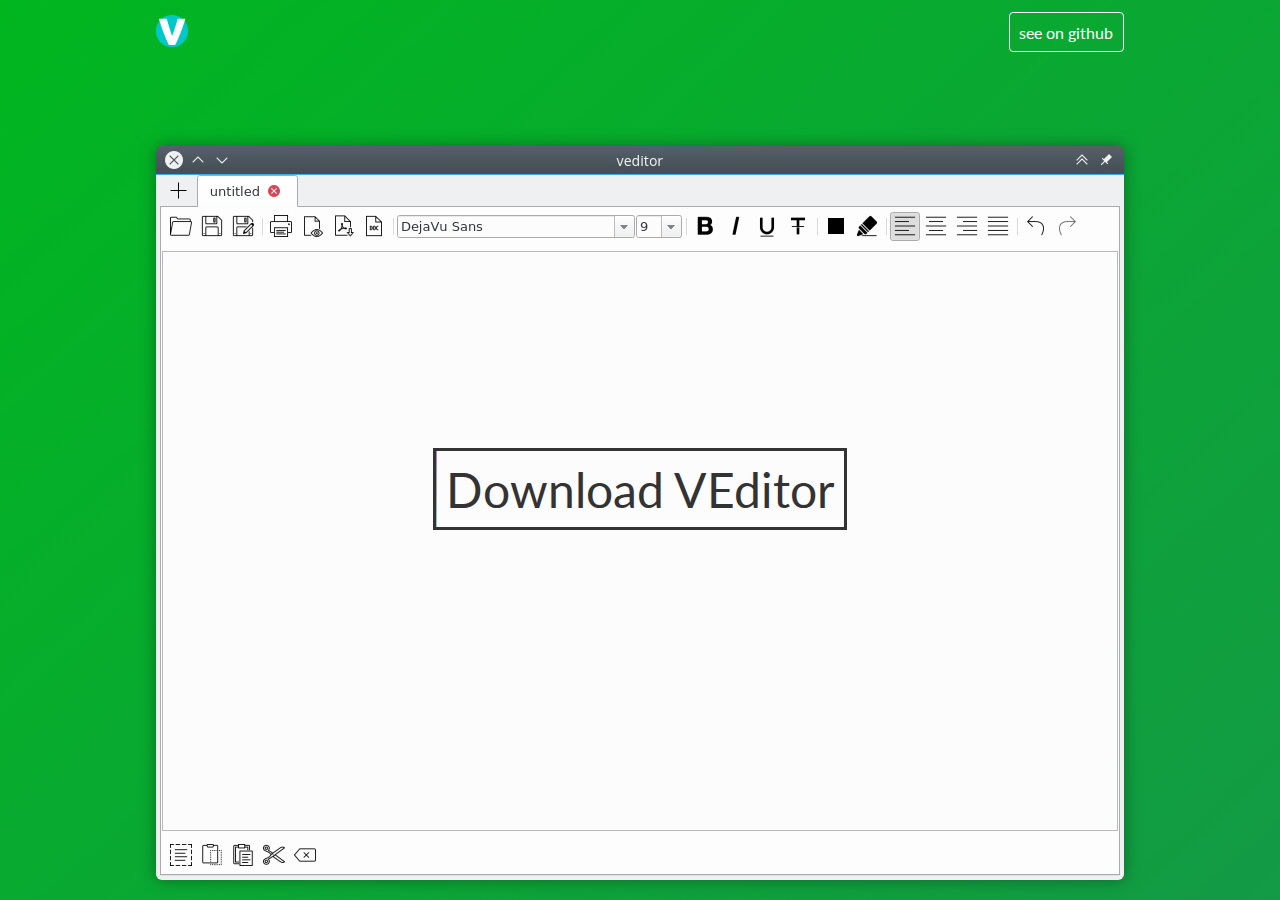
<file: index.html>
<!DOCTYPE html>
<html>
    
    <head>
        <meta charset="utf-8">
        <meta http-equiv="X-UA-Compatible" content="IE=edge">
        <title>VEditor</title>
        <meta name="description" content="VEditor, a simple, lightweight and fast text editor">
        <link rel="stylesheet" href="style.css">
        <link href="https://fonts.googleapis.com/css?family=Lato" rel="stylesheet"> 
    </head>
    
    <body>
        
        <script>
          (function(i,s,o,g,r,a,m){i['GoogleAnalyticsObject']=r;i[r]=i[r]||function(){
          (i[r].q=i[r].q||[]).push(arguments)},i[r].l=1*new Date();a=s.createElement(o),
          m=s.getElementsByTagName(o)[0];a.async=1;a.src=g;m.parentNode.insertBefore(a,m)
          })(window,document,'script','https://www.google-analytics.com/analytics.js','ga');

          ga('create', 'UA-104312452-1', 'auto');
          ga('send', 'pageview');

        </script>
        
        <div id="fb-root"></div>
        <script>(function(d, s, id) {
          var js, fjs = d.getElementsByTagName(s)[0];
          if (d.getElementById(id)) return;
          js = d.createElement(s); js.id = id;
          js.src = "//connect.facebook.net/fr_FR/sdk.js#xfbml=1&version=v2.10";
          fjs.parentNode.insertBefore(js, fjs);
        }(document, 'script', 'facebook-jssdk'));
        </script>
        
        <header>
            
            <div id="headerContainer">
            
                <a href="index.html"><img src="VEditor.png" alt="logo"/></a>

                <a href="https://github.com/vince995/VEditorSrc/" data-text="voir sur github" id="github">see on github</a>
            
            </div>
            
        </header>
        
        <section id="sectionDownload">
            
            <a href="download.html" id="download" data-text="Download VEditor">Download VEditor</a>
            
            <img src="VEditorCap.jpeg" alt="screen VEditor" >
            
        </section>
        
        <footer>
            
            <section>
                
                <div class="fb-like" data-href="https://www.facebook.com/VEditorPage/" data-layout="box_count" data-action="like" data-size="small" data-show-faces="true" data-share="true"></div>
                
            </section>
            
        </footer>
        
    </body>
    
</html>
</file>
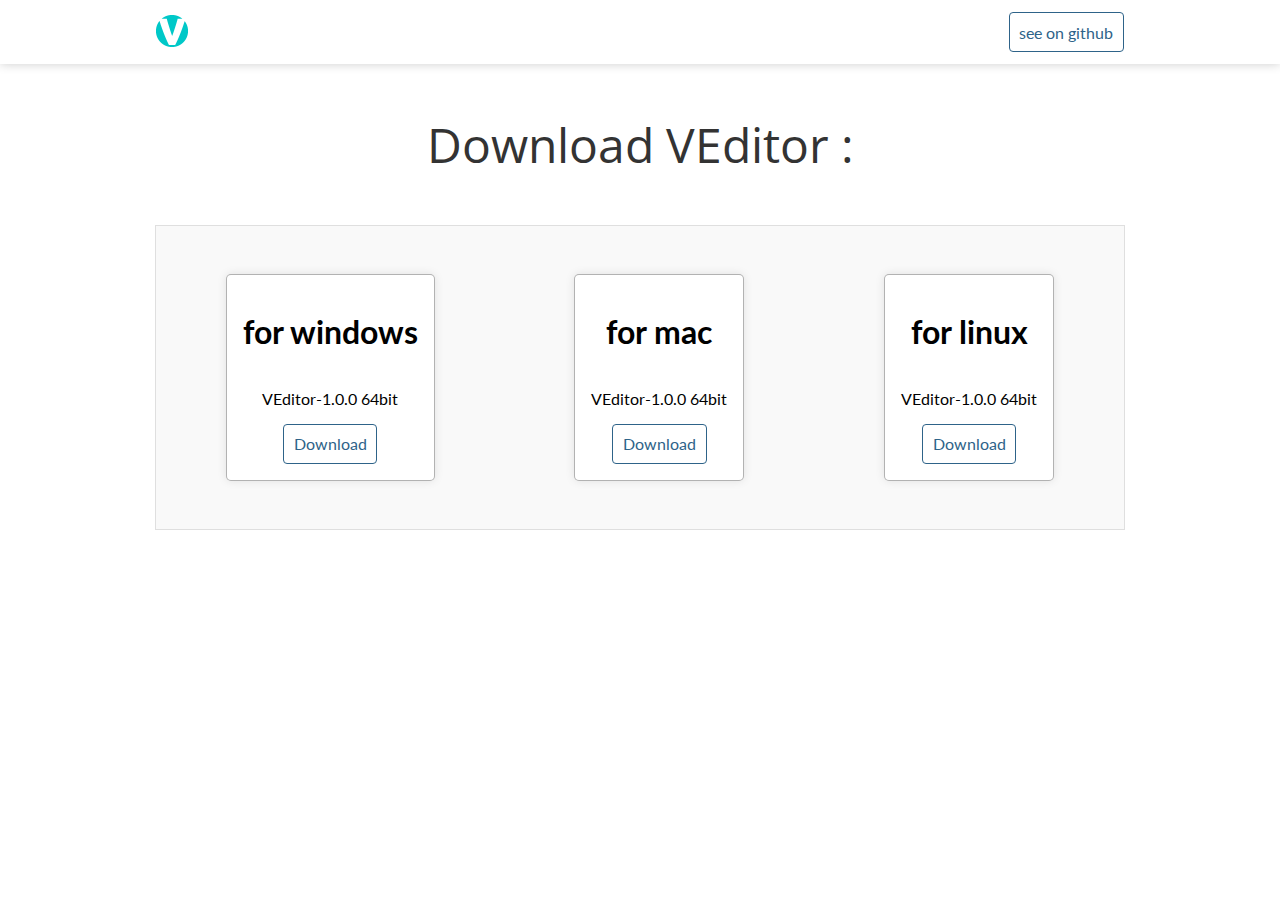
<file: download.html>
<!DOCTYPE html>
<html>
    
    <head>
        <meta charset="utf-8">
        <meta http-equiv="X-UA-Compatible" content="IE=edge">
        <title>Download VEditor</title>
        <meta name="description" content="Download VEditor, a simple, lightweight and fast text editor">
        <link rel="stylesheet" href="styleDownload.css">
        <link href="https://fonts.googleapis.com/css?family=Lato" rel="stylesheet"> 
        <link href="https://fonts.googleapis.com/css?family=Open+Sans:600" rel="stylesheet"> 
    </head>
    
    <body>
        
        <div id="fb-root"></div>
        <script>(function(d, s, id) {
          var js, fjs = d.getElementsByTagName(s)[0];
          if (d.getElementById(id)) return;
          js = d.createElement(s); js.id = id;
          js.src = "//connect.facebook.net/fr_FR/sdk.js#xfbml=1&version=v2.10";
          fjs.parentNode.insertBefore(js, fjs);
        }(document, 'script', 'facebook-jssdk'));
        </script>
        
        <script>
          (function(i,s,o,g,r,a,m){i['GoogleAnalyticsObject']=r;i[r]=i[r]||function(){
          (i[r].q=i[r].q||[]).push(arguments)},i[r].l=1*new Date();a=s.createElement(o),
          m=s.getElementsByTagName(o)[0];a.async=1;a.src=g;m.parentNode.insertBefore(a,m)
          })(window,document,'script','https://www.google-analytics.com/analytics.js','ga');

          ga('create', 'UA-104312452-1', 'auto');
          ga('send', 'pageview');

        </script>
        
        <header>
            
            <div id="headerContainer">
            
                <a href="index.html"><img src="VEditor.png" alt="logo"/></a>

                <a href="https://github.com/vince995/VEditorSrc/" data-text="voir sur github" id="github">see on github</a>
            
            </div>
            
        </header>
        
        <h1 id="mainTitle">Download VEditor :</h1>
        
        <section id="sectionDownload">
            
            <section id="windows">
            
                <h1>for windows</h1>
                
                <p>VEditor-1.0.0 64bit</p>      
                
                <a href="setup-VEditor_1.0.0.exe">Download</a>
                
            </section>
            
                
            
            <section id="mac">
                
                <h1>for mac</h1>
                
                <p>VEditor-1.0.0 64bit</p>
                
                <a href="VEditor.dmg">Download</a>
                
            </section>
            
                
            
            <section id="gnu-linux">
                
                <h1>for linux</h1>
                
                <p>VEditor-1.0.0 64bit</p>
                
                <a href="VEditor.deb">Download</a>
            
            </section>
            
        </section>
        
        <section>
                
                <div class="fb-like" data-href="https://www.facebook.com/VEditorPage/" data-layout="box_count" data-action="like" data-size="small" data-show-faces="true" data-share="true"></div>
                
            </section>
        
    </body>
    
</html>
</file>
<file: style.css>
@keyframes backgroundAnimation {
    0%{background-position:50% 50%}
    50%{background-position:100% 50%}
    100%{background-position:50% 50%}
}


@keyframes DownloadAnimation {
    0%{background: white;}
    50%{background: white;}
    51%{background: rgba(1, 1, 1, 0);}
    100%{background: rgba(1, 1, 1, 0);}
}


body {
    margin: 0px;
    /*background: linear-gradient(305deg, #44c1a1, #9c009d);*/
    background: linear-gradient(318deg, #4b48b6, #00b61f);
    background-size: 400% 400%;
    animation: backgroundAnimation 29s ease infinite;
} 

header {
    display: flex;
    justify-content: center;
    background: rgba(1, 1, 1, 0);
    height: 4em;
    z-index: 999999;
}

header img {
    height: 2em;
    margin: 1em;
    margin-left: 0em;
}

header #github {
    text-decoration: none;
    padding: 0.6em;
    border: 1px solid white;
    border-radius: 4px;
    color: white;
    transition: all 0.15s ease-out;
}

header #github:hover {
    color: #2e6389;
    background-color: white;
}

#headerContainer {
    display: flex;
    justify-content: space-between;
    align-items: center;
    height: 4em;
    width: 968px;
}

#sectionDownload {
    display: flex;
    flex-direction: column;
    align-items: center;
}

#sectionDownload img {
    width: 968px;
    height: 734px;
    border-radius: 6px;
    box-shadow: 0 0 16px rgba(0, 0, 0, 0.36);
}

#sectionDownload h1 {
    font-size: 2em;
    color: white;
    margin: 0;
    padding: 0;
}

#sectionDownload p {
    color: white;
    margin-top: .5em;
}

html {
    font-size: 100%;
    font-family: 'Lato', sans-serif;
}

#download {
    position: relative;
    top: 8em;
    padding: 0.2em;
    text-decoration: none;
    overflow: hidden;
    font-size: 3rem;
    color: #333333;
    border: 3px solid #333333;
    z-index: 99999;
    /*animation: all 0.3s ease-out;*/
}

#download::before {
    content: attr(data-text);
    padding: 0.2em;
    background: linear-gradient(305deg, #44c1a1, #9c009d);
    position: absolute;
    top: 0px;
    left: 0px;
    width: 0px;
    height: 100%;
    color: white;
    overflow: hidden;
    white-space: nowrap;
    transform: translateX(-101%);
    transition: width 0.3s ease-out;
}

#download:hover::before {
    transform: translateX(0%);
    width: 100%;
    
}


#VEditorCap {
    position: relative;
    height: 40em;
    width: 30em;
    border-radius: 5px;
    box-shadow: 0px 0px 16px rgba(0, 0, 0, 0.36);
}


.fb-like {
    margin: 3px;
}

footer {
    display: flex;
    justify-content: space-around;
}
</file>
<file: styleDownload.css>
html{
    font-family: lato;
}

body {
    margin: 0;
    display: flex;
    flex-direction: column;
    align-items: center;
}

header {
    display: flex;
    justify-content: center;
    background: rgba(1, 1, 1, 0);
    height: 4em;
    width: 100%;
    z-index: 999999;
    box-shadow: 0 0 10px rgba(1, 1, 1, 0.2);
}

header img {
    height: 2em;
    margin: 1em;
    margin-left: 0em;
}

header #github {
    text-decoration: none;
    padding: 0.6em;
    border: 1px solid #2e6389;
    border-radius: 4px;
    color: #2e6389;
    transition: all 0.15s ease-out;
}

header #github:hover {
    color: white;
    background-color: #2e6389;
}

#headerContainer {
    display: flex;
    justify-content: space-between;
    align-items: center;
    height: 4em;
    width: 968px;
}

#mainTitle {
    color: #333333;
    font-size: 3em;
    font-weight: normal;
    font-family: 'Open Sans', sans-serif;
    margin: 1em;
}

#sectionDownload {
    padding-top: 2em;
    padding-bottom: 2em;
    display: flex;
    justify-content: space-around;
    align-items: center;
    background: rgba(200, 200, 200, 0.1);
    border: 1px solid rgba(1, 1, 1, 0.1);
    width: 968px;
}

#sectionDownload #windows, #mac, #gnu-linux {
    background: white;
    border: 1px solid rgba(1, 1, 1, 0.3); 
    margin: 1em;
    border-radius: 5px;
    padding: 1em;
    display: flex;
    flex-direction: column;
    align-items: center;
    box-shadow: 0 0 10px rgba(1, 1, 1, 0.1);
}

#sectionDownload a {
    text-decoration: none;
    padding: 0.6em;
    border: 1px solid #2e6389;
    border-radius: 4px;
    color: #2e6389;
    transition: all 0.15s ease-out;
}

#sectionDownload a:hover {
    color: white;
    background-color: #2e6389;
}
</file>
